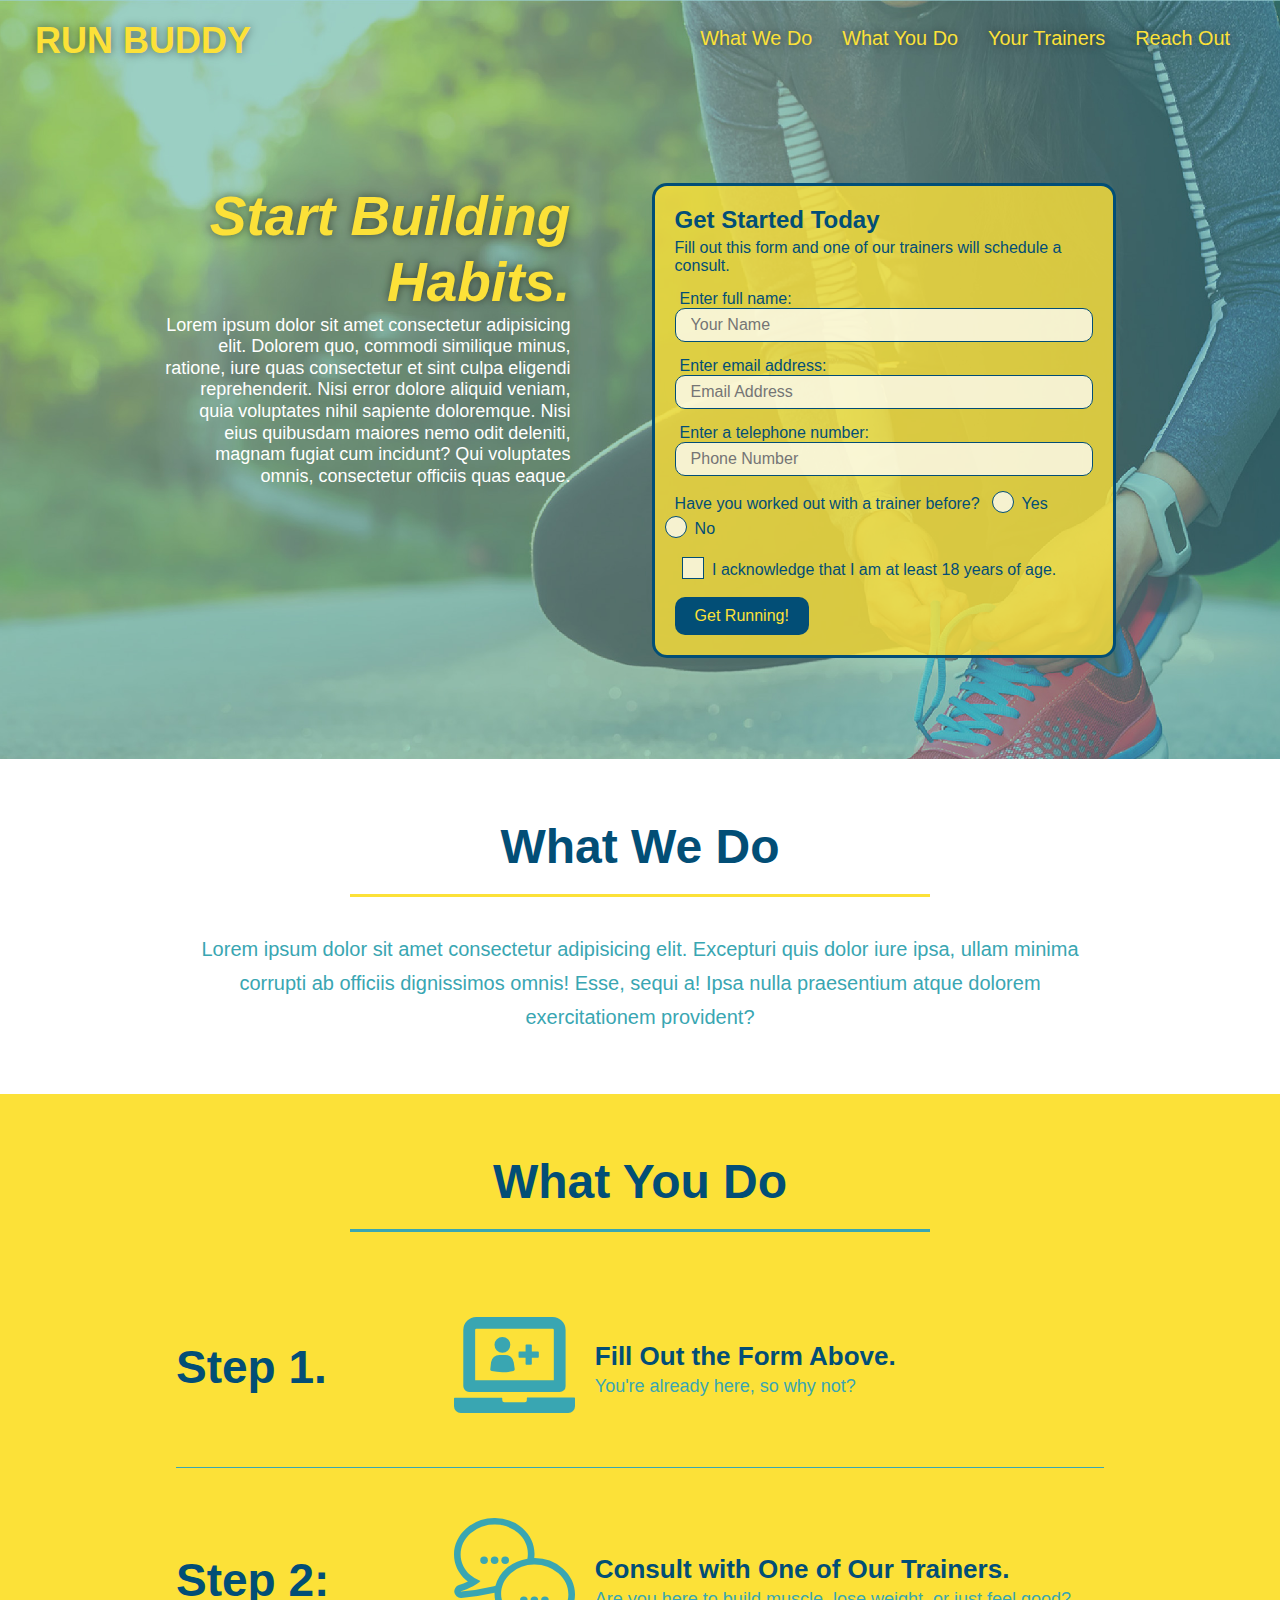
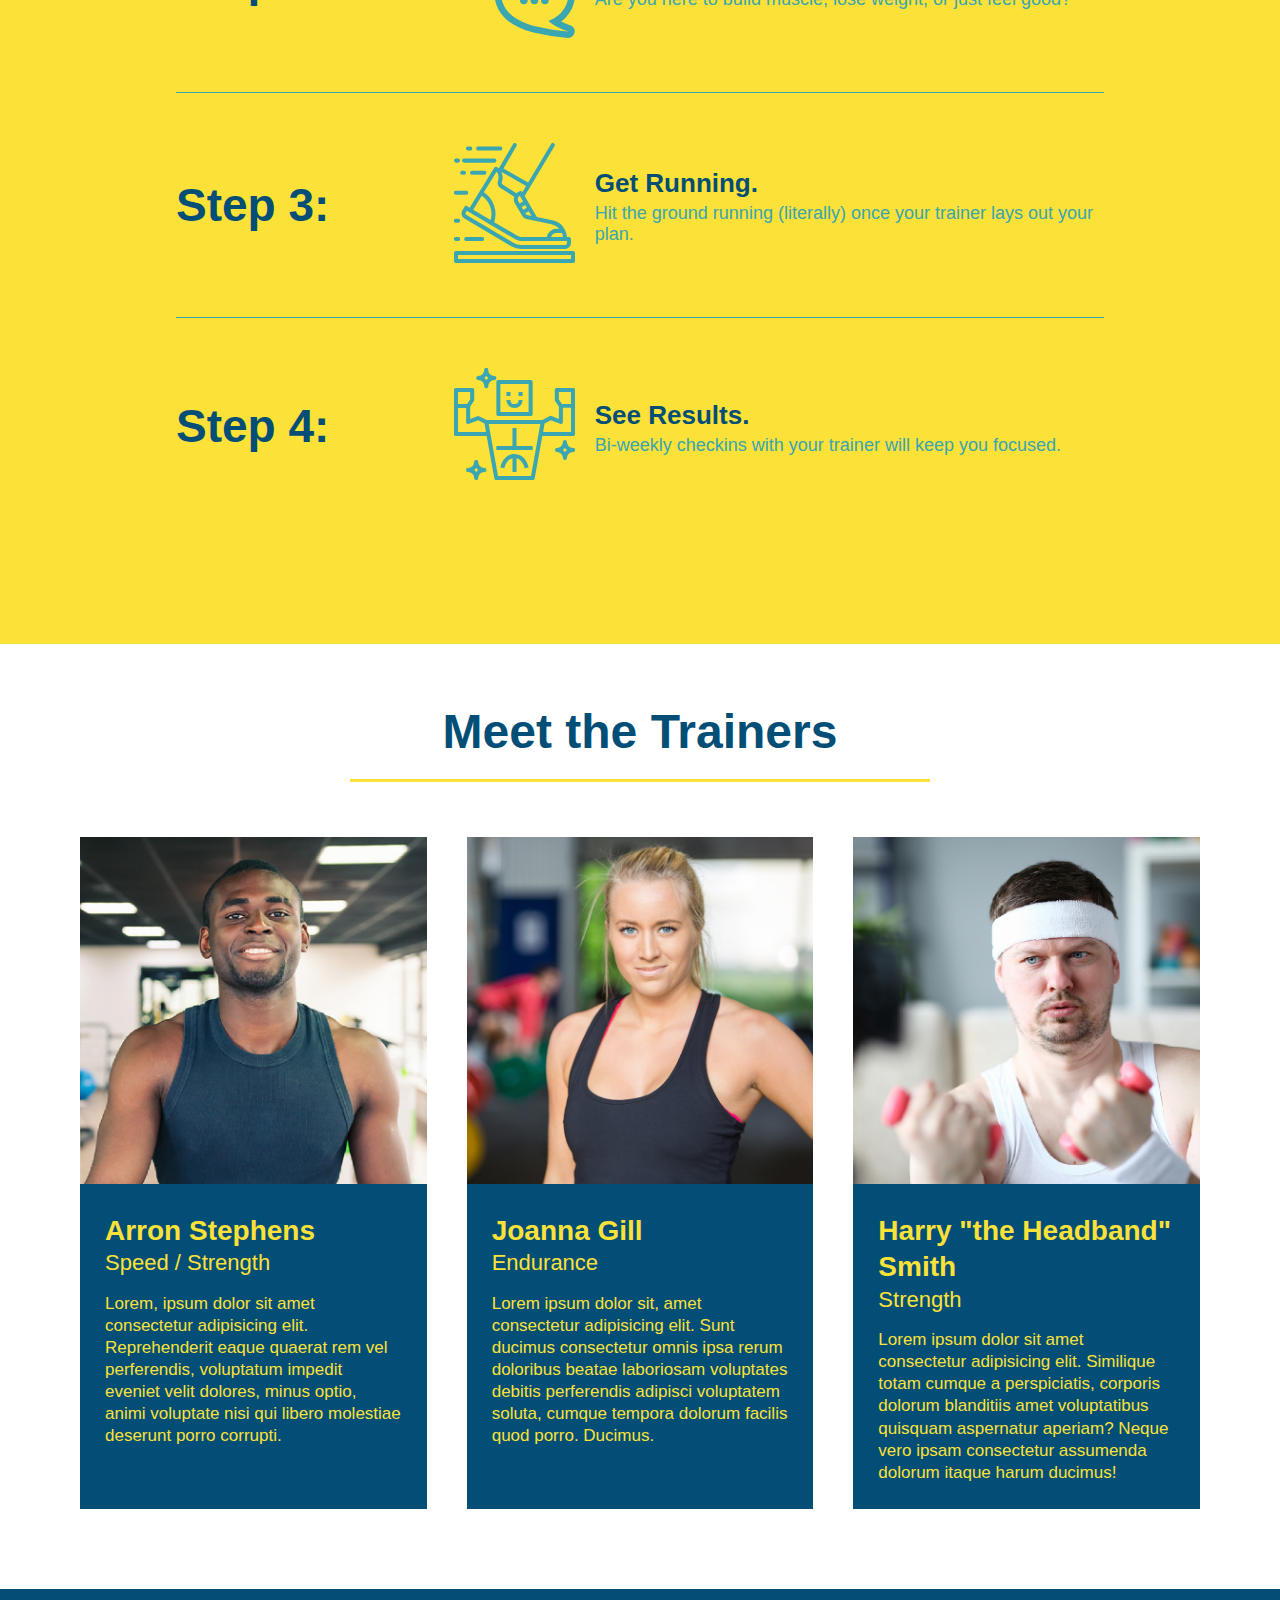
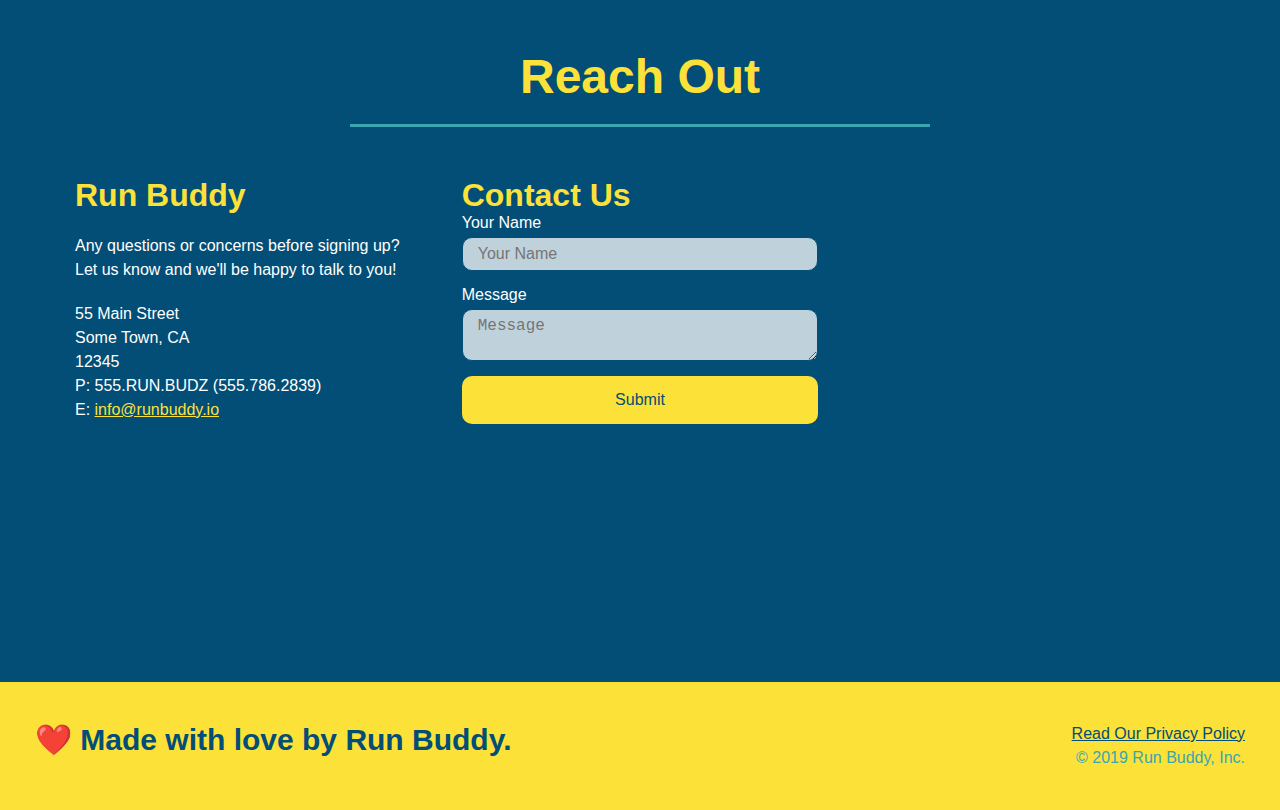
<file: index.html>
<!DOCTYPE html>
<html lang="en">

    <head>
        <meta charset="UTF-8" />
        <link rel="stylesheet" href="./assets/css/style.css" />
        <title>Run Buddy</title>
        <meta name="viewport" content="width=device-width, initial-scale=1.0" />
    </head>

    <body>
        <!-- navigation -->
        <header>
            <h1>
                <a href="./">RUN BUDDY</a>
            </h1>
            <nav>
                <!-- Unordered list element -->
                <ul>
                    <!-- List item element -->
                    <li>
                        <!-- Anchor element-->
                        <a href="#what-we-do">What We Do</a>
                    </li>
                    <li>
                        <a href="#what-you-do">What You Do</a>
                    </li>
                    <li>
                        <a href="#your-trainers">Your Trainers</a>
                    </li>
                    <li>
                        <a href="#reach-out">Reach Out</a>
                    </li>
                </ul>
            </nav>
        </header>

        <!-- hero/jumbotron -->
        <section class="hero">
            <div class="hero-cta">
                <h2>Start Building Habits.</h2>
                <p>Lorem ipsum dolor sit amet consectetur adipisicing elit. Dolorem quo, commodi similique minus, ratione, iure quas consectetur et sint culpa eligendi reprehenderit. Nisi error dolore aliquid veniam, quia voluptates nihil sapiente doloremque. Nisi eius quibusdam maiores nemo odit deleniti, magnam fugiat cum incidunt? Qui voluptates omnis, consectetur officiis quas eaque.</p>
            </div>
            <div class="hero-form">
                <!-- Add form element-->
                <form>
                    <h3>Get Started Today</h3>
                    <p>Fill out this form and one of our trainers will schedule a consult.</p>
                    <label for="name">Enter full name:</label>
                    <input type="text" placeholder="Your Name" name="name" id="name" class="form-input" />
                    <label for="email">Enter email address:</label>
                    <input type="email" placeholder="Email Address" name="email" id="email" class="form-input" />
                    <label for="phone">Enter a telephone number:</label>
                    <input type="tel" placeholder="Phone Number" name="phone" id="phone" class="form-input" />
                    <p>
                        Have you worked out with a trainer before?
                        <span class="radio-wrapper">
                            <input type="radio" name="trainer-confirm" id="trainer-yes" />
                            <label for="trainer-yes">Yes</label>
                        </span>
                        <span class="radio-wrapper">
                            <input type="radio" name="trainer-confirm" id="trainer-no" />
                            <label for="trainer-no">No</label>
                        </span>
                    </p>
                    <p>
                        <span class="checkbox-wrapper">
                            <input type="checkbox" name="age-confirm" id="checkbox" />
                            <label for="checkbox">I acknowledge that I am at least 18 years of age.</label>
                        </span>
                    </p>
                    <button type="submit">Get Running!</button>
                </form>
            </div>
        </section>

        <!-- "what we do" section -->
        <section id="what-we-do" class="intro">
            <div class="flex-row">
                <h2 class="section-title primary-border">What We Do</h2>
            </div>
            <div class="flex-row">
                <p>
                    Lorem ipsum dolor sit amet consectetur adipisicing elit. Excepturi quis dolor iure ipsa, ullam minima
                    corrupti ab officiis dignissimos omnis! Esse, sequi a! Ipsa nulla praesentium atque dolorem
                    exercitationem
                    provident?
                </p>
            </div>
        </section>

        <!-- "what you do" section -->
        <section id="what-you-do" class="steps">
            <div class="flex-row">
                <h2 class="section-title secondary-border">What You Do</h2>
            </div>

            <!-- insert the img element -->
            <div class="step">
                <h3>Step 1.</h3>
                <div class="step-info">
                    <div class="step-img">
                        <img src="./assets/images/step-1.svg" alt="" />
                    </div>
                    <div class="step-text">
                        <h4> Fill Out the Form Above.</h4>
                        <p>You're already here, so why not?</p>
                    </div>
                </div>
            </div>

            <div class="step">
                <h3>Step 2:</h3>
                <div class="step-info">
                    <div class="step-img">
                        <img src="./assets/images/step-2.svg" alt="" />
                    </div>
                    <div class="step-text">
                        <h4>Consult with One of Our Trainers.</h4>
                        <p>Are you here to build muscle, lose weight, or just feel good?</p>
                    </div>
                </div>
            </div>

            <div class="step">
                <h3>Step 3:</h3>
                <div class="step-info">
                    <div class="step-img">
                        <img src="./assets/images/step-3.svg" alt="" />
                    </div>
                    <div class="step-text">
                        <h4>Get Running.</h4>
                        <p>Hit the ground running (literally) once your trainer lays out your plan.</p>
                    </div>
                </div>
            </div>

            <div class="step">
                <h3>Step 4:</h3>
                <div class="step-info">
                    <div class="step-img">
                        <img src="./assets/images/step-4.svg" alt="" />
                    </div>
                    <div class="step-text">
                        <h4>See Results.</h4>
                        <p>Bi-weekly checkins with your trainer will keep you focused.</p>
                    </div>
                </div>
            </div>
        </section>
        <!-- What We Do section end -->

        <!-- "meet the trainers" -->
        <section id="your-trainers">
            <div class="flex-row">
                <h2 class="section-title primary-border">Meet the Trainers</h2>
            </div>

            <div class="trainers">
                <article class="trainer">
                    <img src="./assets/images/trainer-1.jpg" alt="Arron Stephens in his workout clothes, ready to pump iron." />
                    <div class="trainer-bio">
                        <h3 class="trainer-name">Arron Stephens</h3>
                        <h4 class="trainer-role">Speed / Strength</h4>
                        <p>
                            Lorem, ipsum dolor sit amet consectetur adipisicing elit. Reprehenderit eaque quaerat rem vel
                            perferendis, voluptatum impedit eveniet velit dolores, minus optio, animi voluptate nisi qui libero
                            molestiae deserunt porro corrupti.
                        </p>
                    </div>
                </article>

                <!-- seccond trainer bio -->
                <article class="trainer">
                    <img src="./assets/images/trainer-2.jpg" alt="Joanna Gill cooling off after a workout" />
                    <div class="trainer-bio">
                        <h3 class="trainer-name">Joanna Gill</h3>
                        <h4 class="trainer-role">Endurance</h4>
                        <p>
                            Lorem ipsum dolor sit, amet consectetur adipisicing elit. Sunt ducimus consectetur omnis ipsa rerum
                            doloribus beatae laboriosam voluptates debitis perferendis adipisci voluptatem soluta, cumque
                            tempora dolorum facilis quod porro. Ducimus.
                        </p>
                    </div>
                </article>

                <!-- third trainer bio-->
                <article class="trainer">
                    <img src="./assets/images/trainer-3.jpg"
                        alt="Harry Smith wearing a headband and lifting comically small pink weights" />
                    <div class="trainer-bio">
                        <h3 class="trainer-name">Harry "the Headband" Smith</h3>
                        <h4 class="trainer-role">Strength</h4>
                        <p>
                            Lorem ipsum dolor sit amet consectetur adipisicing elit. Similique totam cumque a perspiciatis,
                            corporis dolorum blanditiis amet voluptatibus quisquam aspernatur aperiam? Neque vero ipsam
                            consectetur assumenda dolorum itaque harum ducimus!
                        </p>
                    </div>
                </article>
            </div>
        </section>
        <!-- Meet The Trainers end -->

        <!-- "reach out" -->
        <section id="reach-out" class="contact">
            <div class="flex-row">
                <h2 class="section-title secondary-border">Reach Out</h2>
            </div>
            <div class="contact-info">
                <div>
                    <h3>Run Buddy</h3>
                    <p>
                        Any questions or concerns before signing up?
                        <br />
                        Let us know and we'll be happy to talk to you!
                    </p>
                    <address>
                        55 Main Street <br />
                        Some Town, CA <br />
                        12345 <br />
                        P: 555.RUN.BUDZ (555.786.2839) <br />
                        E: <a href="mailto:info#runbuddy.io">info@runbuddy.io</a>
                    </address>
                </div>
                <div class="contact-form">
                    <h3>Contact Us</h3>
                    <form>
                        <label for="contact-name">Your Name</label>
                        <input type="text" id="contact-name" placeholder="Your Name" />

                        <label for="contact-message">Message</label>
                        <textarea id="contact-message" placeholder="Message"></textarea>

                        <button type="submit">Submit</button>
                    </form>
                </div>
                <div class="contact-info">
                    <iframe
                        src="https://www.google.com/maps/embed?pb=!1m18!1m12!1m3!1d3146.0107711865357!2d-120.42503911990393!3d37.95353447982656!2m3!1f0!2f0!3f0!3m2!1i1024!2i768!4f13.1!3m3!1m2!1s0x8090c46e315aaf1b%3A0xb32d2fcd2023b726!2sMain%20St%2C%20Jamestown%2C%20CA%2095327!5e0!3m2!1sen!2sus!4v1653612223026!5m2!1sen!2sus"
                        frameborder="0" style="border:0;" allowfullscreen="" loading="lazy">
                    </iframe>          
                </div>
            </div>
        </section>
        <!-- Reach Out end-->

        <!-- footer -->
        <footer>
            <h2>❤️ Made with love by Run Buddy.</h2>
            <div>
                <a href="./privacy-policy.html">Read Our Privacy Policy</a><br />
                &copy; 2019 Run Buddy, Inc.
            </div>
        </footer>
    </body>
</html>
</file>
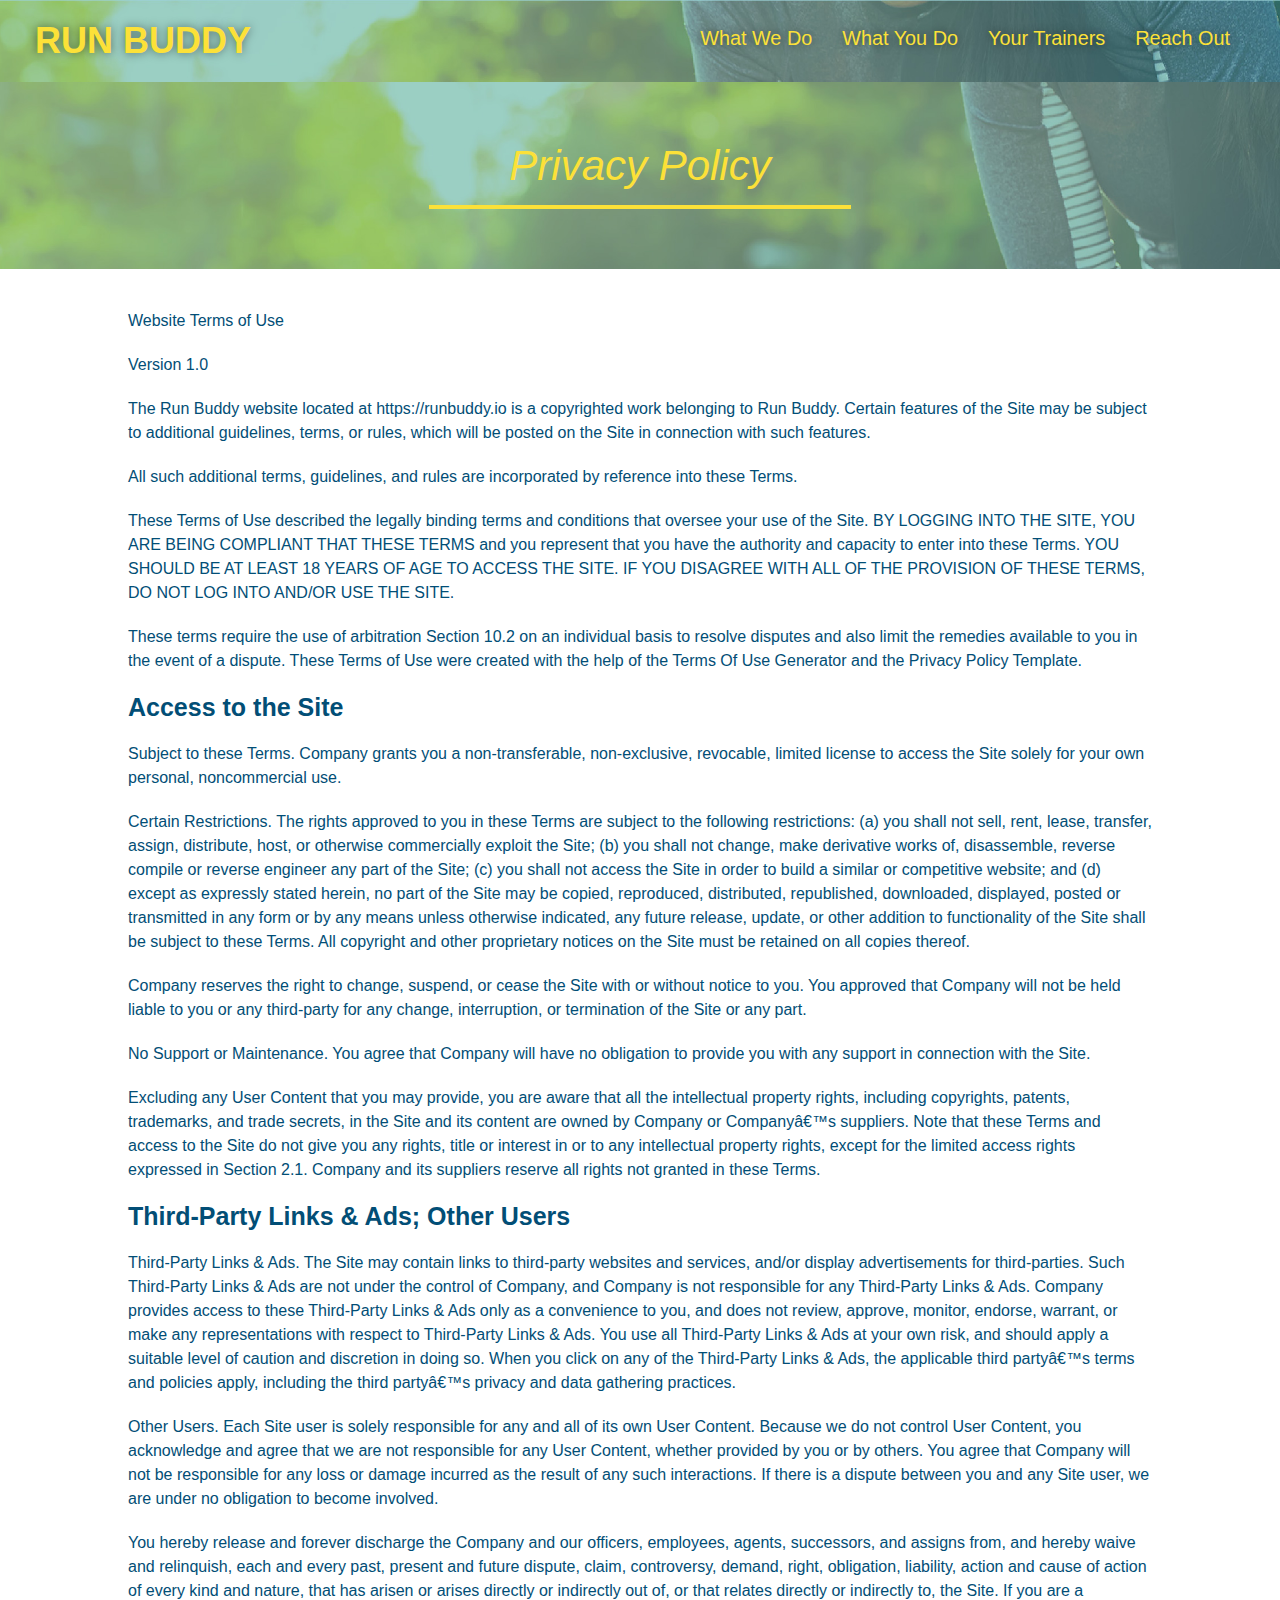
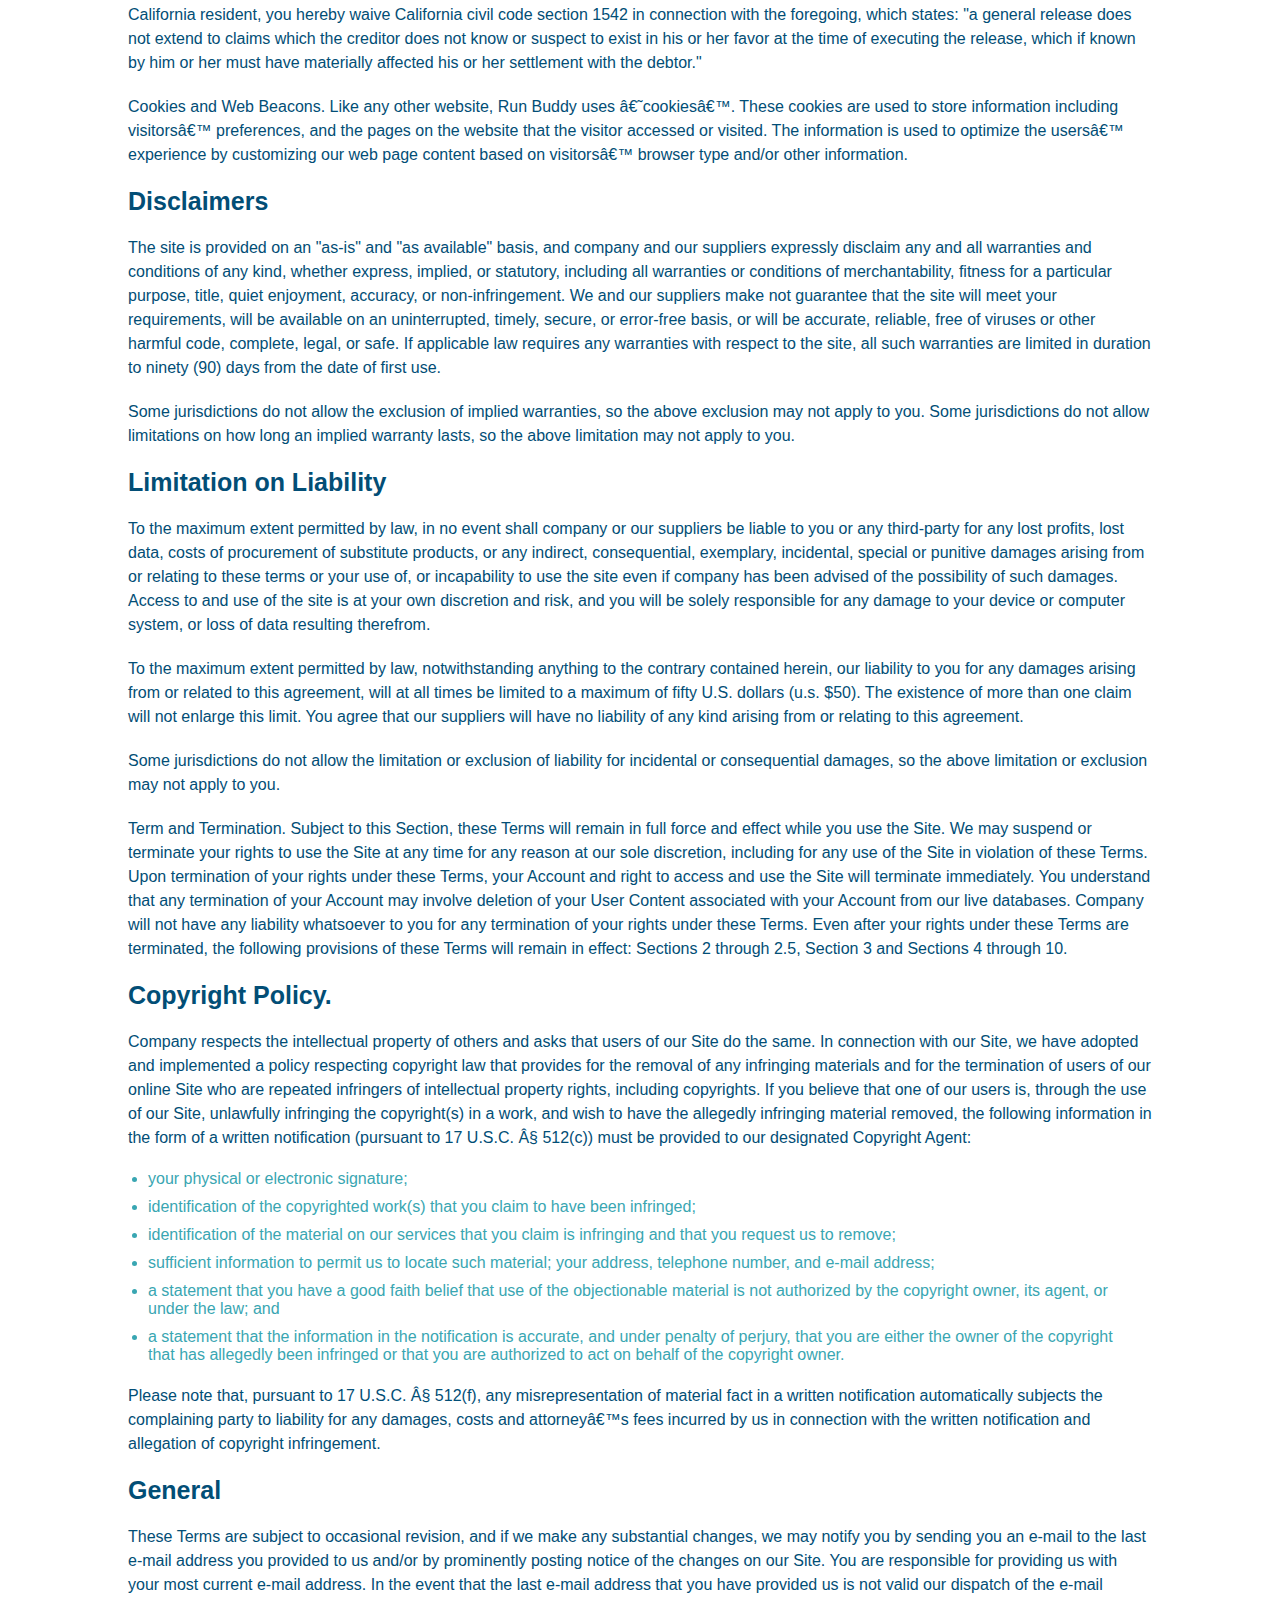
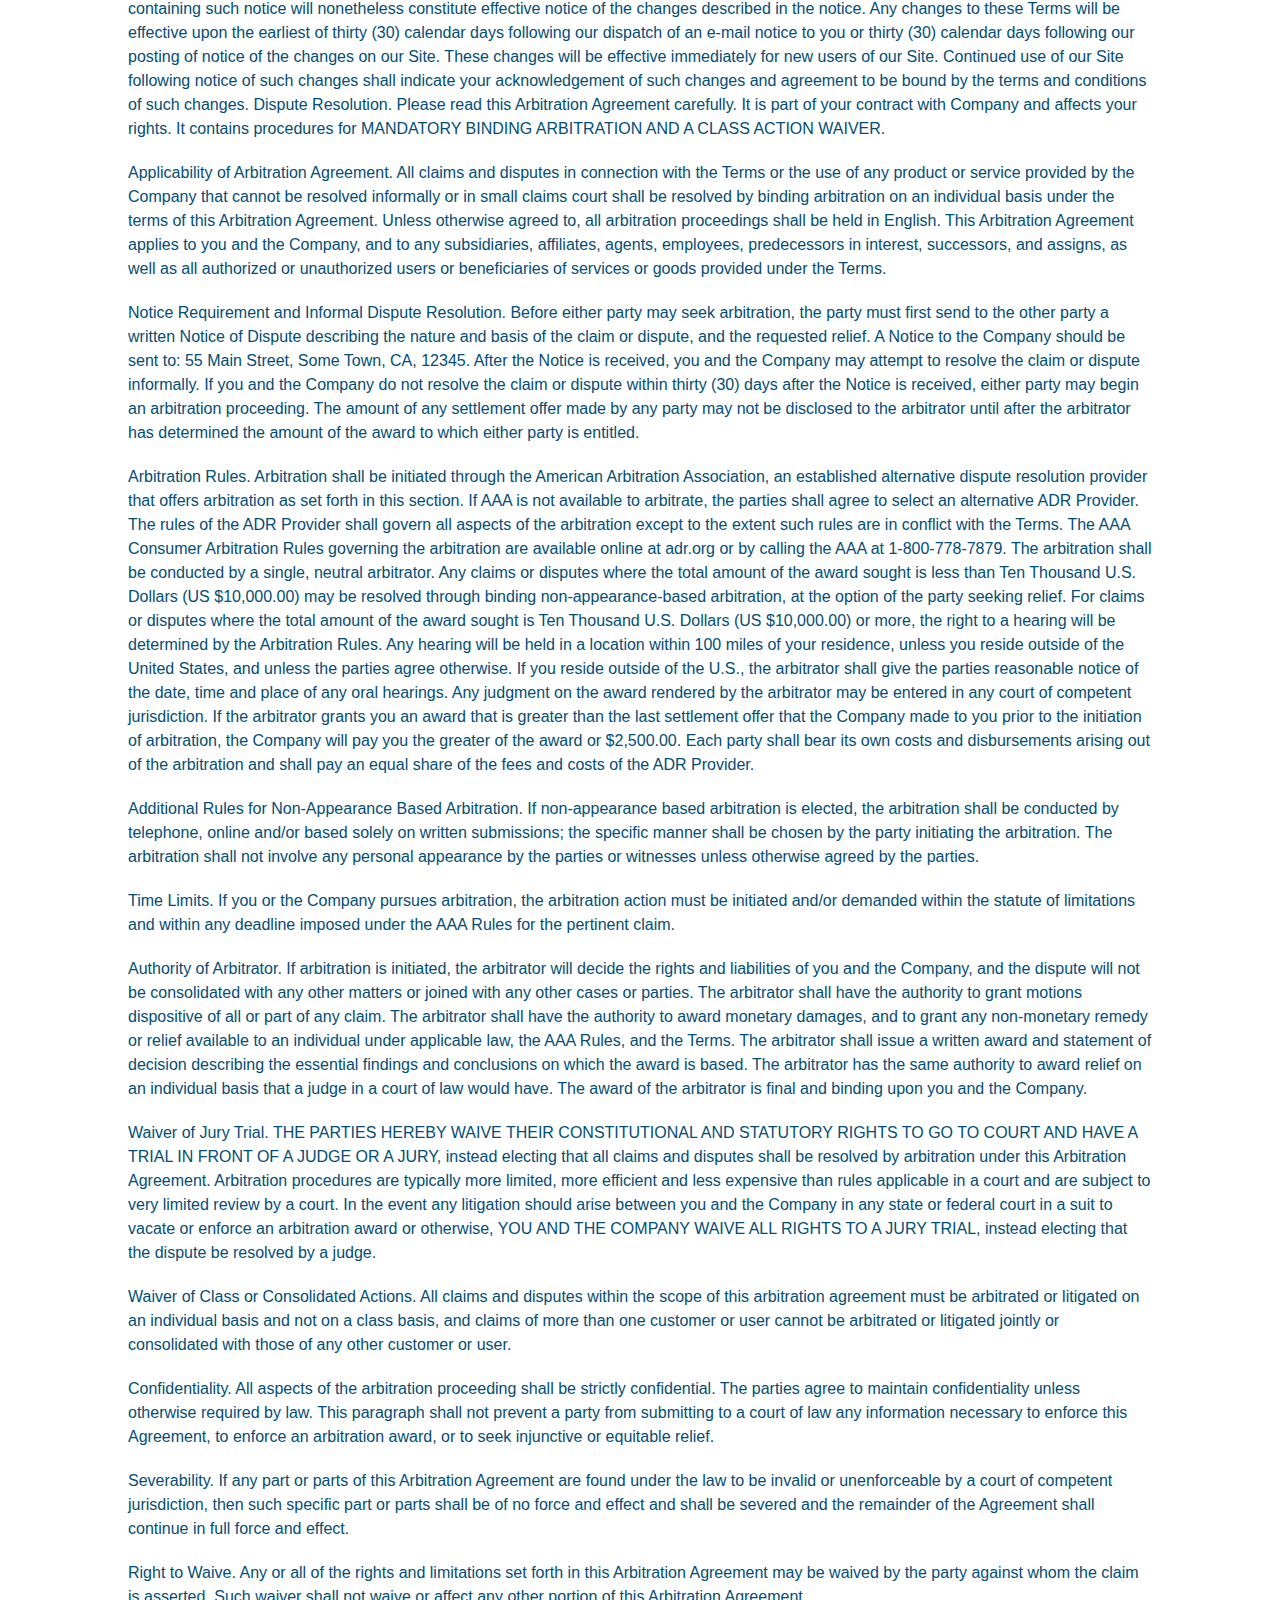
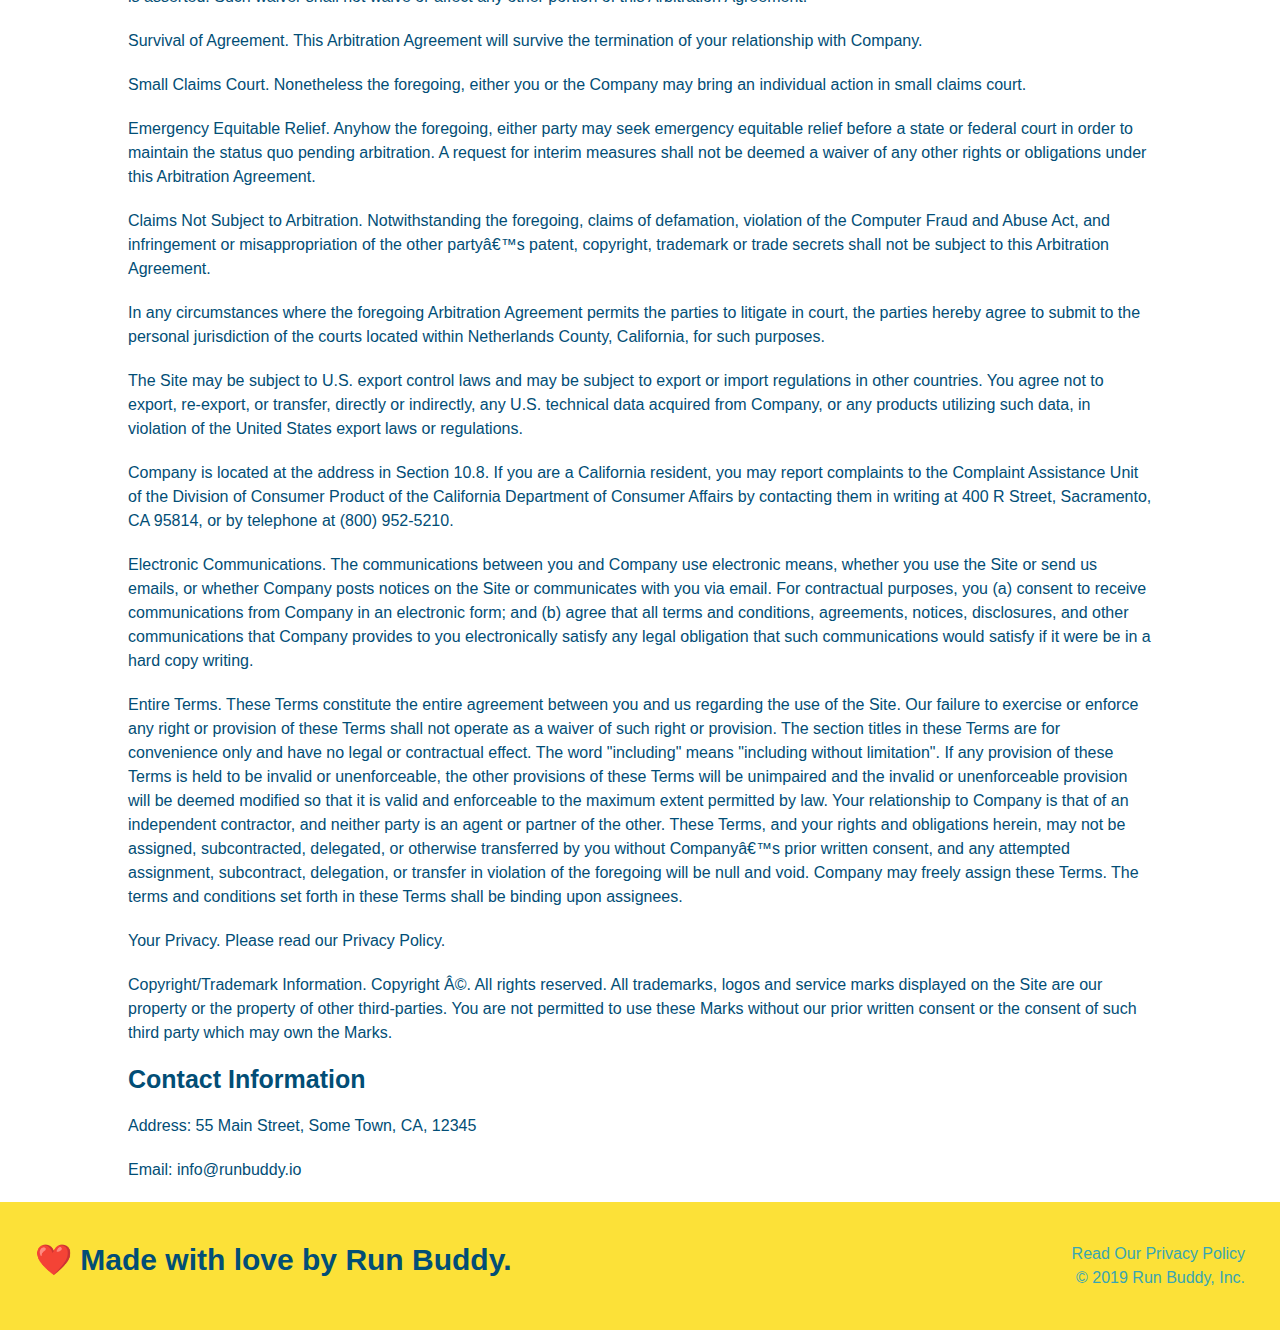
<file: privacy-policy.html>
<!DOCTYPE html>
<html lang="en">
  <head>
      <meta charset="UTF-8" />
      <title>Privacy Policy - Run Buddy</title>
      <link rel="stylesheet" href="./assets/css/style.css"/>
      <link rel="stylesheet" href="./assets/css/secondary-styles.css"/>
      <meta name="viewport" content="width=device-width, initial-scale=1.0" />
  </head>

    <body>
        <!-- navigation -->
        <header>
            <h1>
                <a href="./">RUN BUDDY</a>
            </h1>
            <nav>
                <!-- Unordered list element -->
                <ul>
                    <!-- List item element -->
                    <li>
                        <!-- Anchor element-->
                        <a href="./index.html#what-we-do">What We Do</a>
                    </li>
                    <li>
                        <a href="./index.html#what-you-do">What You Do</a>
                    </li>
                    <li>
                        <a href="./index.html#your-trainers">Your Trainers</a>
                    </li>
                    <li>
                        <a href="./index.html#reach-out">Reach Out</a>
                    </li>
                </ul>
            </nav>
        </header>

        <section class="hero hero-secondary">
            <h2 class="page-title">Privacy Policy</h2>
        </section>

        <article class="secondary-content">
            
      <p>
        Website Terms of Use
      </p>

      <p>
        Version 1.0
      </p>

      <p>
        The Run Buddy website located at https://runbuddy.io is a copyrighted work belonging to Run Buddy. Certain
        features of the Site may be subject to additional guidelines, terms, or rules, which will be posted on the Site
        in connection with such features.
      </p>

      <p>
        All such additional terms, guidelines, and rules are incorporated by reference into these Terms.
      </p>

      <p>
        These Terms of Use described the legally binding terms and conditions that oversee your use of the Site. BY
        LOGGING INTO THE SITE, YOU ARE BEING COMPLIANT THAT THESE TERMS and you represent that you have the authority
        and capacity to enter into these Terms. YOU SHOULD BE AT LEAST 18 YEARS OF AGE TO ACCESS THE SITE. IF YOU
        DISAGREE WITH ALL OF THE PROVISION OF THESE TERMS, DO NOT LOG INTO AND/OR USE THE SITE.
      </p>

      <p>
        These terms require the use of arbitration Section 10.2 on an individual basis to resolve disputes and also
        limit the remedies available to you in the event of a dispute. These Terms of Use were created with the help of
        the Terms Of Use Generator and the Privacy Policy Template.
      </p>

      <h3>
        Access to the Site
      </h3>

      <p>
        Subject to these Terms. Company grants you a non-transferable, non-exclusive, revocable, limited license to
        access the Site solely for your own personal, noncommercial use.
      </p>

      <p>
        Certain Restrictions. The rights approved to you in these Terms are subject to the following restrictions: (a)
        you shall not sell, rent, lease, transfer, assign, distribute, host, or otherwise commercially exploit the Site;
        (b) you shall not change, make derivative works of, disassemble, reverse compile or reverse engineer any part of
        the Site; (c) you shall not access the Site in order to build a similar or competitive website; and (d) except
        as expressly stated herein, no part of the Site may be copied, reproduced, distributed, republished, downloaded,
        displayed, posted or transmitted in any form or by any means unless otherwise indicated, any future release,
        update, or other addition to functionality of the Site shall be subject to these Terms. All copyright and other
        proprietary notices on the Site must be retained on all copies thereof.
      </p>

      <p>
        Company reserves the right to change, suspend, or cease the Site with or without notice to you. You approved
        that Company will not be held liable to you or any third-party for any change, interruption, or termination of
        the Site or any part.
      </p>

      <p>
        No Support or Maintenance. You agree that Company will have no obligation to provide you with any support in
        connection with the Site.
      </p>

      <p>
        Excluding any User Content that you may provide, you are aware that all the intellectual property rights,
        including copyrights, patents, trademarks, and trade secrets, in the Site and its content are owned by Company
        or Companyâ€™s suppliers. Note that these Terms and access to the Site do not give you any rights, title or
        interest in or to any intellectual property rights, except for the limited access rights expressed in Section
        2.1. Company and its suppliers reserve all rights not granted in these Terms.
      </p>

      <h3>
        Third-Party Links & Ads; Other Users
      </h3>

      <p>
        Third-Party Links & Ads. The Site may contain links to third-party websites and services, and/or display
        advertisements for third-parties. Such Third-Party Links & Ads are not under the control of Company, and Company
        is not responsible for any Third-Party Links & Ads. Company provides access to these Third-Party Links & Ads
        only as a convenience to you, and does not review, approve, monitor, endorse, warrant, or make any
        representations with respect to Third-Party Links & Ads. You use all Third-Party Links & Ads at your own risk,
        and should apply a suitable level of caution and discretion in doing so. When you click on any of the
        Third-Party Links & Ads, the applicable third partyâ€™s terms and policies apply, including the third partyâ€™s
        privacy and data gathering practices.
      </p>

      <p>
        Other Users. Each Site user is solely responsible for any and all of its own User Content. Because we do not
        control User Content, you acknowledge and agree that we are not responsible for any User Content, whether
        provided by you or by others. You agree that Company will not be responsible for any loss or damage incurred as
        the result of any such interactions. If there is a dispute between you and any Site user, we are under no
        obligation to become involved.
      </p>

      <p>
        You hereby release and forever discharge the Company and our officers, employees, agents, successors, and
        assigns from, and hereby waive and relinquish, each and every past, present and future dispute, claim,
        controversy, demand, right, obligation, liability, action and cause of action of every kind and nature, that has
        arisen or arises directly or indirectly out of, or that relates directly or indirectly to, the Site. If you are
        a California resident, you hereby waive California civil code section 1542 in connection with the foregoing,
        which states: "a general release does not extend to claims which the creditor does not know or suspect to exist
        in his or her favor at the time of executing the release, which if known by him or her must have materially
        affected his or her settlement with the debtor."
      </p>

      <p>
        Cookies and Web Beacons. Like any other website, Run Buddy uses â€˜cookiesâ€™. These cookies are used to store
        information including visitorsâ€™ preferences, and the pages on the website that the visitor accessed or visited.
        The information is used to optimize the usersâ€™ experience by customizing our web page content based on visitorsâ€™
        browser type and/or other information.
      </p>

      <h3>
        Disclaimers
      </h3>

      <p>
        The site is provided on an "as-is" and "as available" basis, and company and our suppliers expressly disclaim
        any and all warranties and conditions of any kind, whether express, implied, or statutory, including all
        warranties or conditions of merchantability, fitness for a particular purpose, title, quiet enjoyment, accuracy,
        or non-infringement. We and our suppliers make not guarantee that the site will meet your requirements, will be
        available on an uninterrupted, timely, secure, or error-free basis, or will be accurate, reliable, free of
        viruses or other harmful code, complete, legal, or safe. If applicable law requires any warranties with respect
        to the site, all such warranties are limited in duration to ninety (90) days from the date of first use.
      </p>

      <p>
        Some jurisdictions do not allow the exclusion of implied warranties, so the above exclusion may not apply to
        you. Some jurisdictions do not allow limitations on how long an implied warranty lasts, so the above limitation
        may not apply to you.
      </p>

      <h3>
        Limitation on Liability
      </h3>

      <p>
        To the maximum extent permitted by law, in no event shall company or our suppliers be liable to you or any
        third-party for any lost profits, lost data, costs of procurement of substitute products, or any indirect,
        consequential, exemplary, incidental, special or punitive damages arising from or relating to these terms or
        your use of, or incapability to use the site even if company has been advised of the possibility of such
        damages. Access to and use of the site is at your own discretion and risk, and you will be solely responsible
        for any damage to your device or computer system, or loss of data resulting therefrom.
      </p>

      <p>
        To the maximum extent permitted by law, notwithstanding anything to the contrary contained herein, our liability
        to you for any damages arising from or related to this agreement, will at all times be limited to a maximum of
        fifty U.S. dollars (u.s. $50). The existence of more than one claim will not enlarge this limit. You agree that
        our suppliers will have no liability of any kind arising from or relating to this agreement.
      </p>

      <p>
        Some jurisdictions do not allow the limitation or exclusion of liability for incidental or consequential
        damages, so the above limitation or exclusion may not apply to you.
      </p>

      <p>
        Term and Termination. Subject to this Section, these Terms will remain in full force and effect while you use
        the Site. We may suspend or terminate your rights to use the Site at any time for any reason at our sole
        discretion, including for any use of the Site in violation of these Terms. Upon termination of your rights under
        these Terms, your Account and right to access and use the Site will terminate immediately. You understand that
        any termination of your Account may involve deletion of your User Content associated with your Account from our
        live databases. Company will not have any liability whatsoever to you for any termination of your rights under
        these Terms. Even after your rights under these Terms are terminated, the following provisions of these Terms
        will remain in effect: Sections 2 through 2.5, Section 3 and Sections 4 through 10.
      </p>

      <h3>
        Copyright Policy.
      </h3>

      <p>
        Company respects the intellectual property of others and asks that users of our Site do the same. In connection
        with our Site, we have adopted and implemented a policy respecting copyright law that provides for the removal
        of any infringing materials and for the termination of users of our online Site who are repeated infringers of
        intellectual property rights, including copyrights. If you believe that one of our users is, through the use of
        our Site, unlawfully infringing the copyright(s) in a work, and wish to have the allegedly infringing material
        removed, the following information in the form of a written notification (pursuant to 17 U.S.C. Â§ 512(c)) must
        be provided to our designated Copyright Agent:
      </p>

      <ul>
        <li>
          your physical or electronic signature;
        </li>
        <li>
          identification of the copyrighted work(s) that you claim to have been infringed;
        </li>
        <li>
          identification of the material on our services that you claim is infringing and that you request us to remove;
        </li>
        <li>
          sufficient information to permit us to locate such material; your address, telephone number, and e-mail
          address;
        </li>
        <li>
          a statement that you have a good faith belief that use of the objectionable material is not authorized by the
          copyright owner, its agent, or under the law; and
        </li>
        <li>
          a statement that the information in the notification is accurate, and under penalty of perjury, that you are
          either the owner of the copyright that has allegedly been infringed or that you are authorized to act on
          behalf of the copyright owner.
        </li>
      </ul>

      <p>
        Please note that, pursuant to 17 U.S.C. Â§ 512(f), any misrepresentation of material fact in a written
        notification automatically subjects the complaining party to liability for any damages, costs and attorneyâ€™s
        fees incurred by us in connection with the written notification and allegation of copyright infringement.
      </p>

      <h3>
        General
      </h3>

      <p>
        These Terms are subject to occasional revision, and if we make any substantial changes, we may notify you by
        sending you an e-mail to the last e-mail address you provided to us and/or by prominently posting notice of the
        changes on our Site. You are responsible for providing us with your most current e-mail address. In the event
        that the last e-mail address that you have provided us is not valid our dispatch of the e-mail containing such
        notice will nonetheless constitute effective notice of the changes described in the notice. Any changes to these
        Terms will be effective upon the earliest of thirty (30) calendar days following our dispatch of an e-mail
        notice to you or thirty (30) calendar days following our posting of notice of the changes on our Site. These
        changes will be effective immediately for new users of our Site. Continued use of our Site following notice of
        such changes shall indicate your acknowledgement of such changes and agreement to be bound by the terms and
        conditions of such changes. Dispute Resolution. Please read this Arbitration Agreement carefully. It is part of
        your contract with Company and affects your rights. It contains procedures for MANDATORY BINDING ARBITRATION AND
        A CLASS ACTION WAIVER.
      </p>

      <p>
        Applicability of Arbitration Agreement. All claims and disputes in connection with the Terms or the use of any
        product or service provided by the Company that cannot be resolved informally or in small claims court shall be
        resolved by binding arbitration on an individual basis under the terms of this Arbitration Agreement. Unless
        otherwise agreed to, all arbitration proceedings shall be held in English. This Arbitration Agreement applies to
        you and the Company, and to any subsidiaries, affiliates, agents, employees, predecessors in interest,
        successors, and assigns, as well as all authorized or unauthorized users or beneficiaries of services or goods
        provided under the Terms.
      </p>

      <p>
        Notice Requirement and Informal Dispute Resolution. Before either party may seek arbitration, the party must
        first send to the other party a written Notice of Dispute describing the nature and basis of the claim or
        dispute, and the requested relief. A Notice to the Company should be sent to: 55 Main Street, Some Town, CA,
        12345. After the Notice is received, you and the Company may attempt to resolve the claim or dispute informally.
        If you and the Company do not resolve the claim or dispute within thirty (30) days after the Notice is received,
        either party may begin an arbitration proceeding. The amount of any settlement offer made by any party may not
        be disclosed to the arbitrator until after the arbitrator has determined the amount of the award to which either
        party is entitled.
      </p>

      <p>
        Arbitration Rules. Arbitration shall be initiated through the American Arbitration Association, an established
        alternative dispute resolution provider that offers arbitration as set forth in this section. If AAA is not
        available to arbitrate, the parties shall agree to select an alternative ADR Provider. The rules of the ADR
        Provider shall govern all aspects of the arbitration except to the extent such rules are in conflict with the
        Terms. The AAA Consumer Arbitration Rules governing the arbitration are available online at adr.org or by
        calling the AAA at 1-800-778-7879. The arbitration shall be conducted by a single, neutral arbitrator. Any
        claims or disputes where the total amount of the award sought is less than Ten Thousand U.S. Dollars (US
        $10,000.00) may be resolved through binding non-appearance-based arbitration, at the option of the party seeking
        relief. For claims or disputes where the total amount of the award sought is Ten Thousand U.S. Dollars (US
        $10,000.00) or more, the right to a hearing will be determined by the Arbitration Rules. Any hearing will be
        held in a location within 100 miles of your residence, unless you reside outside of the United States, and
        unless the parties agree otherwise. If you reside outside of the U.S., the arbitrator shall give the parties
        reasonable notice of the date, time and place of any oral hearings. Any judgment on the award rendered by the
        arbitrator may be entered in any court of competent jurisdiction. If the arbitrator grants you an award that is
        greater than the last settlement offer that the Company made to you prior to the initiation of arbitration, the
        Company will pay you the greater of the award or $2,500.00. Each party shall bear its own costs and
        disbursements arising out of the arbitration and shall pay an equal share of the fees and costs of the ADR
        Provider.
      </p>

      <p>
        Additional Rules for Non-Appearance Based Arbitration. If non-appearance based arbitration is elected, the
        arbitration shall be conducted by telephone, online and/or based solely on written submissions; the specific
        manner shall be chosen by the party initiating the arbitration. The arbitration shall not involve any personal
        appearance by the parties or witnesses unless otherwise agreed by the parties.
      </p>

      <p>
        Time Limits. If you or the Company pursues arbitration, the arbitration action must be initiated and/or demanded
        within the statute of limitations and within any deadline imposed under the AAA Rules for the pertinent claim.
      </p>

      <p>
        Authority of Arbitrator. If arbitration is initiated, the arbitrator will decide the rights and liabilities of
        you and the Company, and the dispute will not be consolidated with any other matters or joined with any other
        cases or parties. The arbitrator shall have the authority to grant motions dispositive of all or part of any
        claim. The arbitrator shall have the authority to award monetary damages, and to grant any non-monetary remedy
        or relief available to an individual under applicable law, the AAA Rules, and the Terms. The arbitrator shall
        issue a written award and statement of decision describing the essential findings and conclusions on which the
        award is based. The arbitrator has the same authority to award relief on an individual basis that a judge in a
        court of law would have. The award of the arbitrator is final and binding upon you and the Company.
      </p>

      <p>
        Waiver of Jury Trial. THE PARTIES HEREBY WAIVE THEIR CONSTITUTIONAL AND STATUTORY RIGHTS TO GO TO COURT AND HAVE
        A TRIAL IN FRONT OF A JUDGE OR A JURY, instead electing that all claims and disputes shall be resolved by
        arbitration under this Arbitration Agreement. Arbitration procedures are typically more limited, more efficient
        and less expensive than rules applicable in a court and are subject to very limited review by a court. In the
        event any litigation should arise between you and the Company in any state or federal court in a suit to vacate
        or enforce an arbitration award or otherwise, YOU AND THE COMPANY WAIVE ALL RIGHTS TO A JURY TRIAL, instead
        electing that the dispute be resolved by a judge.
      </p>

      <p>
        Waiver of Class or Consolidated Actions. All claims and disputes within the scope of this arbitration agreement
        must be arbitrated or litigated on an individual basis and not on a class basis, and claims of more than one
        customer or user cannot be arbitrated or litigated jointly or consolidated with those of any other customer or
        user.
      </p>

      <p>
        Confidentiality. All aspects of the arbitration proceeding shall be strictly confidential. The parties agree to
        maintain confidentiality unless otherwise required by law. This paragraph shall not prevent a party from
        submitting to a court of law any information necessary to enforce this Agreement, to enforce an arbitration
        award, or to seek injunctive or equitable relief.
      </p>

      <p>
        Severability. If any part or parts of this Arbitration Agreement are found under the law to be invalid or
        unenforceable by a court of competent jurisdiction, then such specific part or parts shall be of no force and
        effect and shall be severed and the remainder of the Agreement shall continue in full force and effect.
      </p>

      <p>
        Right to Waive. Any or all of the rights and limitations set forth in this Arbitration Agreement may be waived
        by the party against whom the claim is asserted. Such waiver shall not waive or affect any other portion of this
        Arbitration Agreement.
      </p>

      <p>
        Survival of Agreement. This Arbitration Agreement will survive the termination of your relationship with
        Company.
      </p>

      <p>
        Small Claims Court. Nonetheless the foregoing, either you or the Company may bring an individual action in small
        claims court.
      </p>

      <p>
        Emergency Equitable Relief. Anyhow the foregoing, either party may seek emergency equitable relief before a
        state or federal court in order to maintain the status quo pending arbitration. A request for interim measures
        shall not be deemed a waiver of any other rights or obligations under this Arbitration Agreement.
      </p>

      <p>
        Claims Not Subject to Arbitration. Notwithstanding the foregoing, claims of defamation, violation of the
        Computer Fraud and Abuse Act, and infringement or misappropriation of the other partyâ€™s patent, copyright,
        trademark or trade secrets shall not be subject to this Arbitration Agreement.
      </p>

      <p>
        In any circumstances where the foregoing Arbitration Agreement permits the parties to litigate in court, the
        parties hereby agree to submit to the personal jurisdiction of the courts located within Netherlands County,
        California, for such purposes.
      </p>

      <p>
        The Site may be subject to U.S. export control laws and may be subject to export or import regulations in other
        countries. You agree not to export, re-export, or transfer, directly or indirectly, any U.S. technical data
        acquired from Company, or any products utilizing such data, in violation of the United States export laws or
        regulations.
      </p>

      <p>
        Company is located at the address in Section 10.8. If you are a California resident, you may report complaints
        to the Complaint Assistance Unit of the Division of Consumer Product of the California Department of Consumer
        Affairs by contacting them in writing at 400 R Street, Sacramento, CA 95814, or by telephone at (800) 952-5210.
      </p>

      <p>
        Electronic Communications. The communications between you and Company use electronic means, whether you use the
        Site or send us emails, or whether Company posts notices on the Site or communicates with you via email. For
        contractual purposes, you (a) consent to receive communications from Company in an electronic form; and (b)
        agree that all terms and conditions, agreements, notices, disclosures, and other communications that Company
        provides to you electronically satisfy any legal obligation that such communications would satisfy if it were be
        in a hard copy writing.
      </p>

      <p>
        Entire Terms. These Terms constitute the entire agreement between you and us regarding the use of the Site. Our
        failure to exercise or enforce any right or provision of these Terms shall not operate as a waiver of such right
        or provision. The section titles in these Terms are for convenience only and have no legal or contractual
        effect. The word "including" means "including without limitation". If any provision of these Terms is held to be
        invalid or unenforceable, the other provisions of these Terms will be unimpaired and the invalid or
        unenforceable provision will be deemed modified so that it is valid and enforceable to the maximum extent
        permitted by law. Your relationship to Company is that of an independent contractor, and neither party is an
        agent or partner of the other. These Terms, and your rights and obligations herein, may not be assigned,
        subcontracted, delegated, or otherwise transferred by you without Companyâ€™s prior written consent, and any
        attempted assignment, subcontract, delegation, or transfer in violation of the foregoing will be null and void.
        Company may freely assign these Terms. The terms and conditions set forth in these Terms shall be binding upon
        assignees.
      </p>

      <p>
        Your Privacy. Please read our Privacy Policy.
      </p>

      <p>
        Copyright/Trademark Information. Copyright Â©. All rights reserved. All trademarks, logos and service marks
        displayed on the Site are our property or the property of other third-parties. You are not permitted to use
        these Marks without our prior written consent or the consent of such third party which may own the Marks.
      </p>

      <h3>
        Contact Information
      </h3>

      <p>
        Address: 55 Main Street, Some Town, CA, 12345
      </p>

      <p>
        Email: info@runbuddy.io
      </p>

        </article>

        <!-- footer -->
        <footer>
            <h2>❤️ Made with love by Run Buddy.</h2>
            <div>
                Read Our Privacy Policy<br />
                &copy; 2019 Run Buddy, Inc.
            </div>
        </footer>
    </body>
</html>
</file>
<file: assets/css/style.css>
:root {
    --primary-color: #fce138;
    --secondary-color: #024e76;
    --tertiary-color: #39a6b2;
}

* {
    margin: 0;
    padding: 0;
    box-sizing: border-box;
}

body {
    color: var(--tertiary-color);
    font-family: Helvetica, Arial, sans-serif;
}

/* Header and Nav Style Starts */

header {
    padding: 20px 35px;
    background-color: var(--tertiary-color);
    display: flex;
    justify-content: space-between;
    flex-wrap: wrap;
    position: -webkit-sticky;
    position: sticky;
    top: 0;
    background-image: url("../images/hero-bg.jpg");
    background-size: cover;
    background-position: 80%;
    background-attachment: fixed;
    z-index: 9999;
}

header h1 {
    font-weight: bold;
    font-size: 36px;
    color:var(--primary-color);
    margin: 0;
    text-shadow: 0 0 10px rgba(0, 0, 0, 0.5);
}

header a {
    text-decoration: none;
    color:var(--primary-color);
}

header nav {
    margin: 7px 0;
}

header nav ul {
    display: flex;
    flex-wrap: wrap;
    justify-content: space-between;
    align-items: center;
    list-style: none;
}

header nav ul li a {
    padding: 10px 15px;
    font-weight: lighter;
    font-size: 1.55vw;
    text-shadow: 0 0 10px rgba(0, 0, 0, 0.5);
}

header nav ul li a:hover {
    background: var(--primary-color);
    color: var(--secondary-color);
    border-radius: 15px;
    text-shadow: none;
}

/* Header and Nav Styles End */


/* Footer Style Starts */
footer {
    background: var(--primary-color);
    width: 100%;
    padding: 40px 35px;
    display: flex;
    justify-content: space-between;
    flex-wrap: wrap;
}

footer h2 {
    color: var(--secondary-color);
    font-size: 30px;
    margin: 0;
}

footer div {
    line-height: 1.5;
    text-align: right;
}

footer a {
    color: var(--secondary-color);
}
/* End Footer Style */


/* Style all Section Tags */
section {
    padding: 60px;
}


/* Hero Style Start */
.hero {
    background-image: url("../images/hero-bg.jpg");
    background-size: cover;
    background-position: 80%;
    display: flex;
    justify-content: center;
    flex-wrap: wrap;
    align-items: flex-start;
    background-attachment: fixed;
}

.hero-cta {
    width: 35%;
    text-align: right;
    margin: 3.5%;
    color: #fff;
    font-size: 18px;
    line-height: 1.2;
}

.hero-cta h2 {
    font-style: italic;
    font-size: 55px;
    color: var(--primary-color);
    text-shadow: 0 0 10px rgba(0, 0, 0, 0.5);
}

.hero-form {
    color: var(--secondary-color);
    background-color: rgba(252, 225, 56, 0.8);
    padding: 20px;
    border: solid 3px var(--secondary-color);
    width: 40%;
    margin: 3.5%;
    border-radius: 15px;
}

.hero-form h3 {
    font-size: 24px;
    margin: 0;
}

.hero-form p {
    margin: 5px 0 15px 0;
}

.hero-form label {
    margin: 0 5px;
}

.checkbox-wrapper input, 
.radio-wrapper input {
    opacity: 0;
}

.checkbox-wrapper label, 
.radio-wrapper label {
    position: relative;
    left: 10px;
    margin: 10px;
    line-height: 1.6;
}

.checkbox-wrapper label::before, 
.radio-wrapper label::before {
    content: "";
    height: 20px;
    width: 20px;
    background: rgba(255,255,255, 0.75);
    border: 1px solid var(--secondary-color);
    position: absolute;
    top: -4px;
    left: -30px;
}

.radio-wrapper label::before {
    border-radius: 50%;
}

.radio-wrapper label::after {
    content: "";
    width: 20px;
    height: 20px;
    border-radius: 50%;
    position: absolute;
    left: -29px;
    top: -3px;
    background-image: radial-gradient(circle, var(--tertiary-color), var(--secondary-color));
}

.checkbox-wrapper label::after {
    content: "";
    height: 6px;
    width: 14px;
    border-left: 2px solid var(--secondary-color);
    border-bottom: 2px solid var(--secondary-color);
    position: absolute;
    left: -26px;
    top: 1px;
    transform: rotate(-58deg);
}

.checkbox-wrapper input + label::after,
.radio-wrapper input + label::after {
    content: none;
}

.checkbox-wrapper input:checked + label::after,
.radio-wrapper input:checked + label::after {
    content: "";
}


.hero-form button {
    background-color: var(--secondary-color);
    color: var(--primary-color);
    border: none;
    padding: 10px 20px;
    font-size: 16px;
    border-radius: 10px;
}

.hero-form button:hover {
    background-color: var(--tertiary-color);
}



.form-input {
    border: 1px solid var(--secondary-color);
    display: block;
    padding: 7px 15px;
    font-size: 16px;
    color: var(--secondary-color);
    width: 100%;
    margin-bottom: 15px;
    border-radius: 10px;
    background-color: rgba(255,255,255, 0.75);
}

.form-input:focus {
    background-color: rgba(255,255,255, 1);
    outline: none;
}
/* Hero Style End */

/* Section Title Starts */
.section-title {
    font-size: 48px;
    color: var(--secondary-color);
    border-bottom: 3px solid;
    padding-bottom: 20px;
    text-align: center;
    margin: 0 auto 35px auto;
    width: 50%;
}

.primary-border {
    border-color: var(--primary-color);
}

.secondary-border {
    border-color: var(--tertiary-color);
}
/* Section Title Ends */


/* What We Do Style Starts */
.intro p {
    line-height: 1.7;
    color: var(--tertiary-color);
    width: 80%;
    font-size: 20px;
    margin: 0 auto;
    text-align: center;
}
/* What We Do Style Ends */


/* What You Do Styles Start */
.steps {
    background: var(--primary-color);
}

.step {
    margin: 50px auto;
    padding-bottom: 50px;
    width: 80%;
    display: flex;
    flex-wrap: wrap;
    align-items: center;
    justify-content: space-between;
}

.step:not(:last-child) {
    border-bottom: 1px solid var(--tertiary-color);
}

.step h3 {
    color: var(--secondary-color);
    font-size: 46px;
    flex: 1 30%;
}

.step-img {
    flex: 1 12%;
    margin-right: 20px;
}

.step-img img {
    max-width: 100%;
}

.step-info {
    flex: 2 70%;
    display: flex;
    flex-wrap: wrap;
    align-items: center;
}

.step-text {
    flex: 12;
}

.step-text p {
    color: var(--tertiary-color);
    font-size: 18px;
}

.step-text h4 {
    font-size: 26px;
    line-height: 1.5;
    color: var(--secondary-color);
}
/* What You Do Style Ends */


/* Trainer Style Starts */
.trainers {
    width: 100%;
    margin: 0 auto;
    display: flex;
    flex-wrap: wrap;
    justify-content: space-around;
}

.trainer {
    margin: 20px;
    background: var(--secondary-color);
    color: var(--primary-color);
    flex: 1;
}

.trainer img {
    width: 100%;
}

.trainer-bio {
    padding: 25px;
    line-height: 1.3;
}

.trainer-bio h3 {
    font-size: 28px;
}

.trainer-bio h4 {
    font-weight: lighter;
    font-size: 22px;
    margin-bottom: 15px;
}

.trainer-bio p {
    font-size: 17px;
}

/* Trainer style ends */

/* REACH OUT STYLES START */

.contact {
    background: var(--secondary-color);
}

.contact h2 {
    color: var(--primary-color);
}

.contact-info {
    display: flex;
    justify-content: space-between;
    flex-wrap: wrap;
}

.contact-info > * {
    flex: 1;
    margin: 15px;
}

.contact-info iframe {
    height: 400px;
}

.contact-info div {
   color: white;
}

.contact-info h3 {
    color: var(--primary-color);
    font-size: 32px;
}

.contact-info p,
.contact-info address {
    margin: 20px 0;
    line-height: 1.5;
    font-size: 16px;
    font-style: normal;
}

.contact-info a {
    color: var(--primary-color);
}

.contact-form input, .contact-form textarea {
    border: 1px solid var(--secondary-color);
    display: block;
    padding: 7px 15px;
    font-size: 16px;
    color: var(--secondary-color);
    background-color: rgba(255,255,255, 0.75);
    width: 100%;
    margin-bottom: 15px;
    margin-top: 5px;
    border-radius: 10px;
}

.contact-form input:focus, .contact-form textarea:focus {
    background-color: rgba(255,255,255, 1);
    outline: none;
}

.contact-form button {
    width: 100%;
    border: none;
    background: var(--primary-color);
    text-align: center;
    padding: 15px 0;
    font-size: 16px;
    border-radius: 10px;
    color: var(--secondary-color);
}

.contact-form button:hover {
    color: var(--primary-color);
    background: var(--tertiary-color);
}

/* REACH OUT STYLES END */

/* UTILITIES */
.text-left {
    text-align: left;
}

.text-right {
    text-align: right;
}

.flex-row {
    display: flex;
}


/* MEDIA QUERY FOR SMALLER DESKTOP SCREENS AND SMALLER */

@media screen and (max-width: 980px) {
    header {
        padding-bottom: 0;
        justify-content: center;
        position: relative;
    }

    header h1 {
        width: 100%;
        text-align: center;
    }

    header nav ul {
        margin-top: 20px;
        width: 100%;
        justify-content: center;
    }

    header nav ul li a {
        font-size: 20px;
    }

    footer h2, footer div {
        text-align: center;
        width: 100%;
    }

    .hero-cta, .hero-form {
        width: 100%;
    }

    .hero-cta {
        text-align: center;
    }

    .section-title {
        width: 80%;
    }

    .trainer {
        flex: 0 70%;
    }

    .contact-info iframe {
        flex: 1 100%;
    }
}

/* MEDIA QUERY FOR TABLETS AND SMALLER */
@media screen and (max-width: 768px) {
    section {
        padding: 30px 15px;
    }

    .step h3 {
        flex: 1 100%;
        text-align: center;
    }

    .step-info {
        flex: 2 100%;
        text-align: center;
        justify-content: center;
    }

    .step-img {
        flex: 0 32%;
        margin-right: 0;
        margin-top: 15px;
        margin-bottom: 15px;
    }

    .step-text {
        flex: 100%;
    }
}

/* MEDIA QUERY FOR MOBILE PHONES AND SMALLER */
@media screen and (max-width: 575px) {
    .hero-form button {
        width: 100%;
    }

    .section-title {
        width: 95%;
    }

    .intro p {
        width: 100%;
    }

    .trainer {
        flex: 0 100%;
    }

    .contact-info {
        text-align: center;
    }

    .contact-info > * {
        flex: 0 100%;
    }

    .contact-form {
        order: 3;
    }
}
</file>
<file: assets/css/secondary-styles.css>
.hero {
    background-position: bottom;
    height: auto;
    text-align: center;
    margin-bottom: 40px;
}

.page-title {
    color: #fce138;
    display: inline-block;
    border-bottom: 4px solid #fce138;
    padding: 0 80px 15px 80px;
    font-weight: normal;
    font-size: 42px;
    font-style: italic;
}

.secondary-content {
    width: 80%;
    margin: 0 auto;
    color: #024e76;
}

.secondary-content h3 {
    font-size: 25px;
    margin: 20px 0;
}

.secondary-content p {
    font-size: 16px;
    line-height: 1.5;
    margin: 20px 0;
}

.secondary-content ul {
    margin: 15px 20px;
}

.secondary-content li {
    color:#39a6b2;
    margin: 10px 0;
}
</file>
